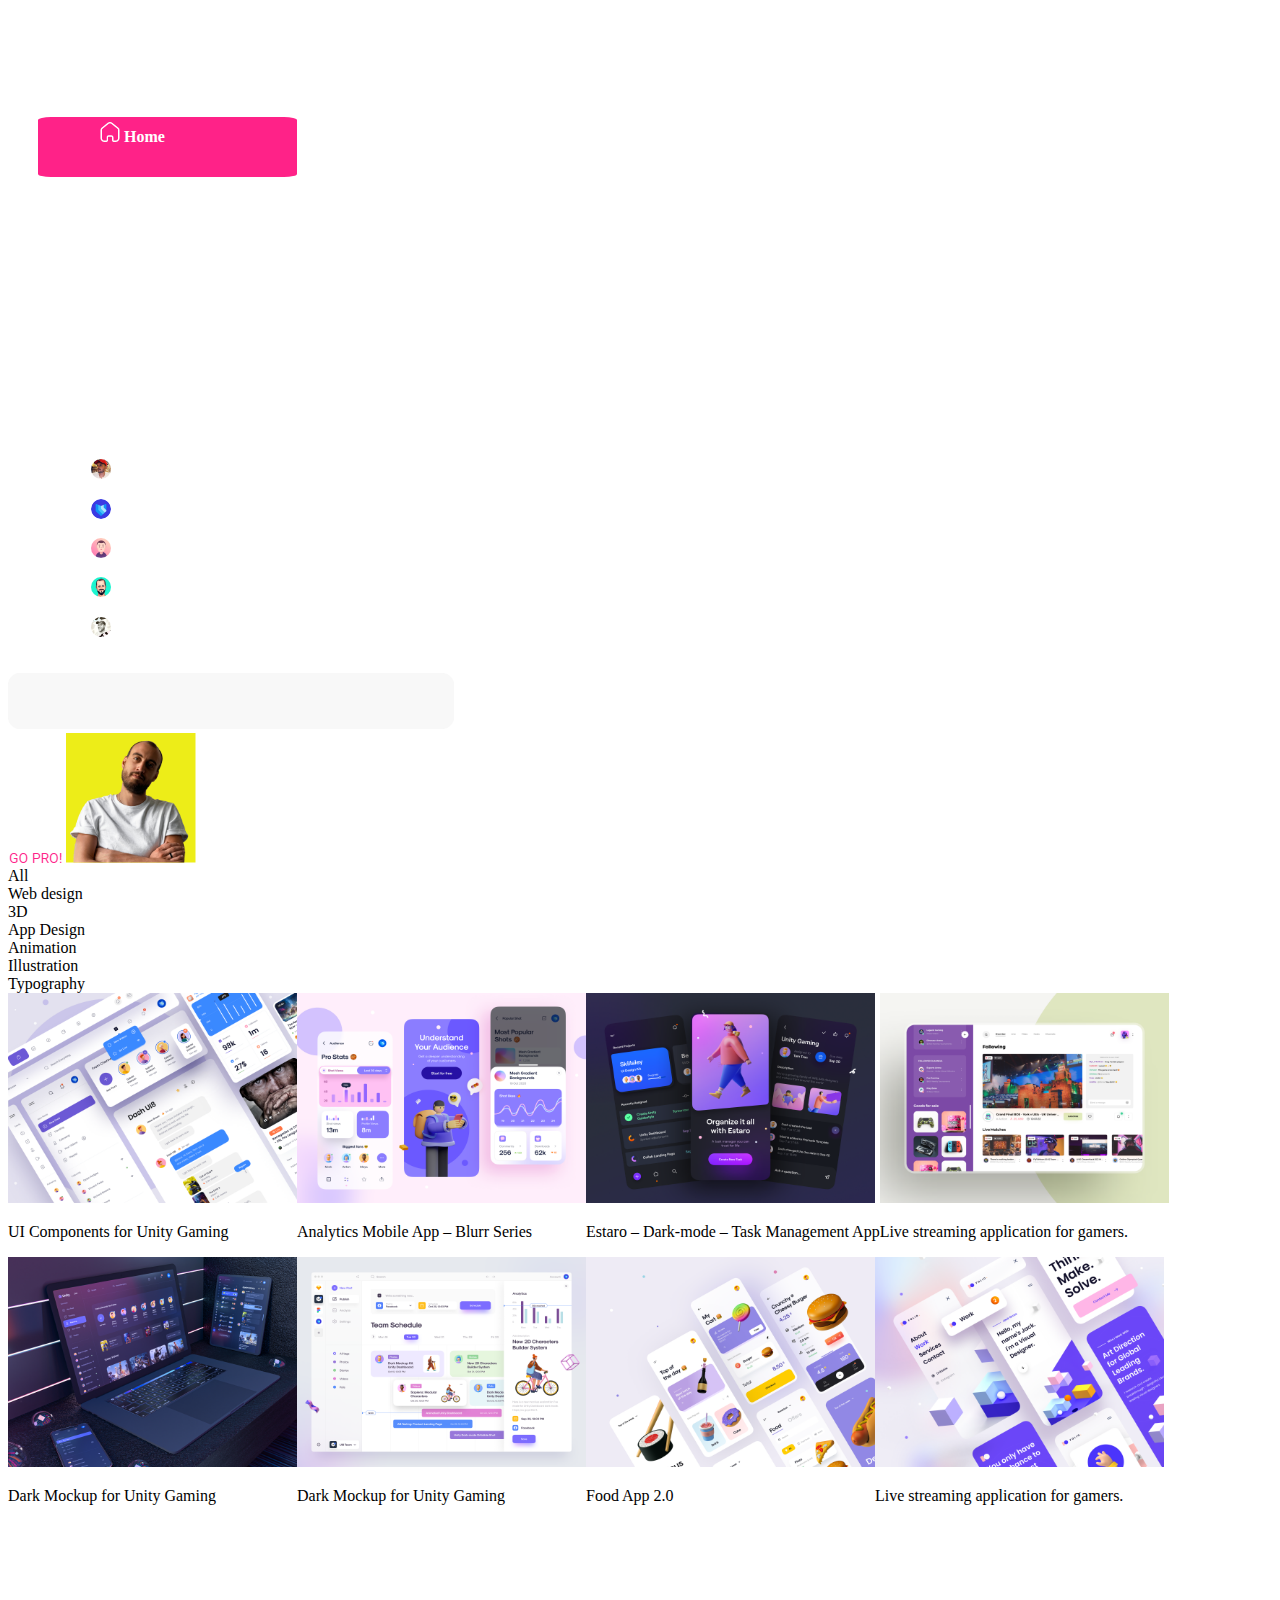
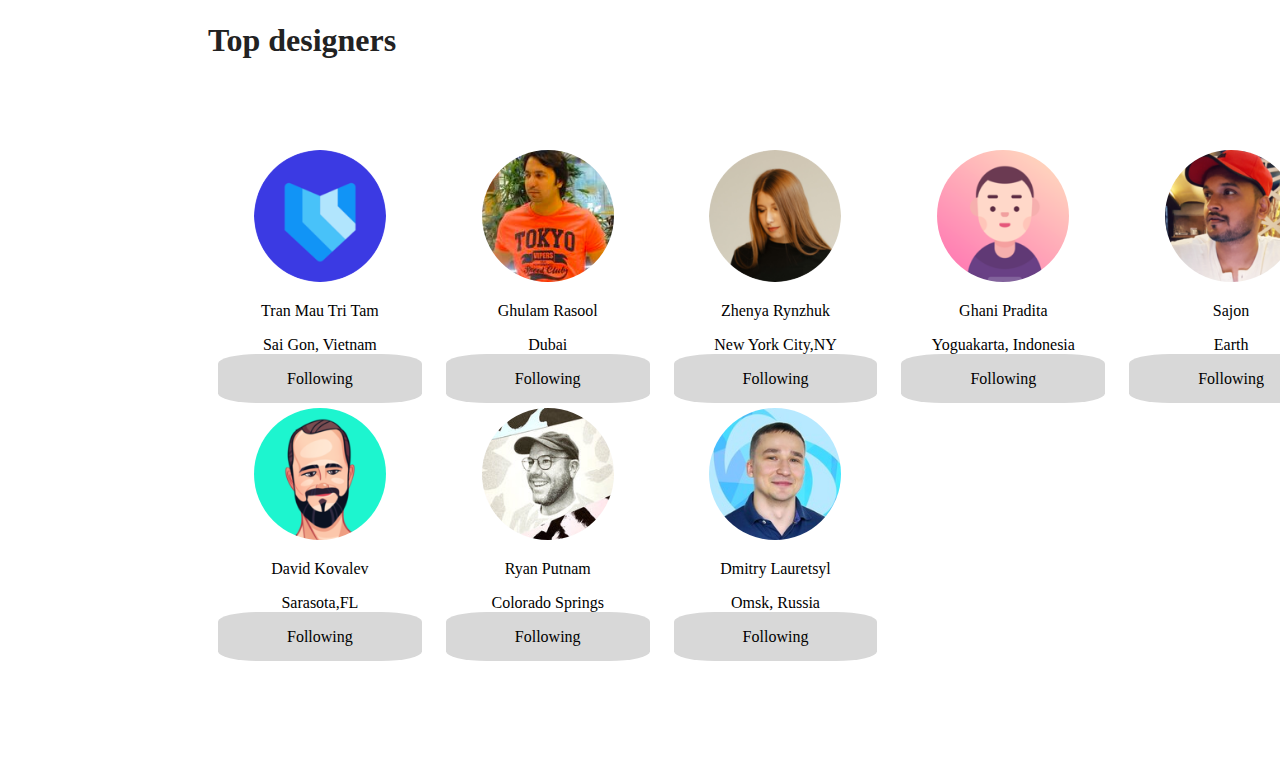
<file: index.html>
<!DOCTYPE html>
<html lang="en">
<head>
    <meta charset="UTF-8">
    <meta http-equiv="X-UA-Compatible" content="IE=edge">
    <meta name="viewport" content="width=device-width, initial-scale=1.0">
    <title>Midterm Project</title>
    <link rel="stylesheet" href="css/style.css">
</head>
<body>
    <div class="navigation">
        <div class="design-burger">
            <div class="design"><h1>design.today</h1></div>
            <div class="container" onclick="myFunction(this)">
                <div class="bar1"></div>
                <div class="bar2"></div>
                <div class="bar3"></div>
              </div>
        </div>
        <div class="home">
            <img src="images/home.png" alt="home">
            <h1>Home</h1>
        </div>
        <div class="main-menu">
            <div class="menu1">
                <img src="images/explore.png" alt="explore">
                <h1>Explore</h1>
            </div>
            <div class="menu1">
                <img src="images/folder.png" alt="folder">
                <h1>Folders</h1>
            </div>
            <div class="menu1">
                <img src="images/favourites.png" alt="fav">
                <h1>Favourites</h1>
            </div>
            <div class="menu1">
                <img src="images/activities.png" alt="activities">
                <h1>Activities</h1>
            </div>
        </div>
        <div class="following1">
            <h1>Following</h1>
            <div class="follow">
                <img src="images/sajon.png" alt="sajon1">
                <h1>Sajon</h1>
            </div>
            <div class="follow">
                <img src="images/tran.png" alt="tran1">
                <h1>Tran Mau Tri Tam</h1>
            </div>
            <div class="follow">
                <img src="images/pradita.png" alt="pradita1">
                <h1>Ghani Pradita</h1>
            </div>
            <div class="follow">
                <img src="images/david.png" alt="david1">
                <h1>David Kovalev</h1>
            </div>
            <div class="follow">
                <img src="images/ryan.png" alt="ryan1">
                <h1>Ryan Putnam</h1>
            </div>
        </div>
    </div>
    <div class="search">
        <img src="images/search.png" alt="search">
    </div>
    <div class="go-pro">
        <img src="images/gopro.png" alt="go-pro">
        <img src="images/photo1.png" alt="photo1>
    </div>
    <div class="menu">
        <div class="boxmenu">All</div>
        <div class="boxmenu">Web design</div>
        <divl class="boxmenu">3D</divl>
        <div class="boxmenu">App Design</div>
        <div class="boxmenu">Animation</div>
        <div class="boxmenu">Illustration</div>
        <div class="boxmenu">Typography</div>
    </div>
    <section class="container1">
        <div class="box1">
            <div class="box2">
                <img src="images/uicomponents.png" alt="UI">
                <p class="text">UI Components for Unity Gaming</p>
            </div>
            <div class="box2">
                <img src="images/analytics.png" alt="analytics">
                <p class="text">Analytics Mobile App – Blurr Series</p>
            </div>
            <div class="box2">
                <img src="images/estaro.png" alt="estaro">
                <p class="text">Estaro – Dark-mode – Task Management App</p>
            </div>
            <div class="box2">
                <img src="images/live-stream.png" alt="live-stream">
                <p class="text">Live streaming application for gamers.</p>
            </div>
            <div class="box2">
                <img src="images/dark-mockup.png" alt="dark-mockup">
                <p class="text">Dark Mockup for Unity Gaming</p>
            </div>
            <div class="box2">
                <img src="images/smm.png" alt="smm">
                <p class="text">Dark Mockup for Unity Gaming</p>
            </div>
            <div class="box2">
                <img src="images/food.png" alt="food">
                <p class="text">Food App 2.0 </p>
            </div>
            <div class="box2">
                <img src="images/live-stream2.png" alt="live-stream2">
                <p class="text">Live streaming application for gamers.</p>
            </div>
        </div>
    </section>
    <section class="top-designers">
        <div class="designers">
            <h1>Top designers</h1>
              <div class="view-all">
                <p>View All</p>
              </div>
            <div class="designers-list">
                <div class="person">
                    <img src="images/tran.png" alt="tran">
                    <p class="text">Tran Mau Tri Tam</p>
                    <p class="text1">Sai Gon, Vietnam </p>
                    <span class="following">Following</span>
                </div>
                <div class="person">
                    <img src="images/ghulam.png" alt="ghulam">
                    <p class="text">Ghulam Rasool</p>
                    <p class="text1">Dubai </p>
                    <span class="following">Following</span>
                </div>
                <div class="person">
                    <img src="images/zhenya.png" alt="zhenya">
                    <p class="text">Zhenya Rynzhuk</p>
                    <p class="text1">New York City,NY </p>
                    <span class="following">Following</span>
                </div>
                <div class="person">
                    <img src="images/pradita.png" alt="pradita">
                    <p class="text">Ghani Pradita</p>
                    <p class="text1">Yoguakarta, Indonesia </p>
                    <span class="following">Following</span>
                </div>
                <div class="person">
                    <img src="images/sajon.png" alt="sajon">
                    <p class="text">Sajon</p>
                    <p class="text1">Earth </p>
                    <span class="following">Following</span>
                </div>
                <div class="person">
                    <img src="images/david.png" alt="David">
                    <p class="text">David Kovalev</p>
                    <p class="text1">Sarasota,FL </p>
                    <span class="following">Following</span>
                </div>
                <div class="person">
                    <img src="images/ryan.png" alt="Ryan">
                    <p class="text">Ryan Putnam</p>
                    <p class="text1">Colorado Springs </p>
                    <span class="following">Following</span>
                </div>
                <div class="person">
                    <img src="images/dmitry.png" alt="dmitry">
                    <p class="text">Dmitry Lauretsyl</p>
                    <p class="text1">Omsk, Russia </p>
                    <span class="following">Following</span>
                </div>
            </div>

        </div>
    </section>
</body>
</html>
</file>
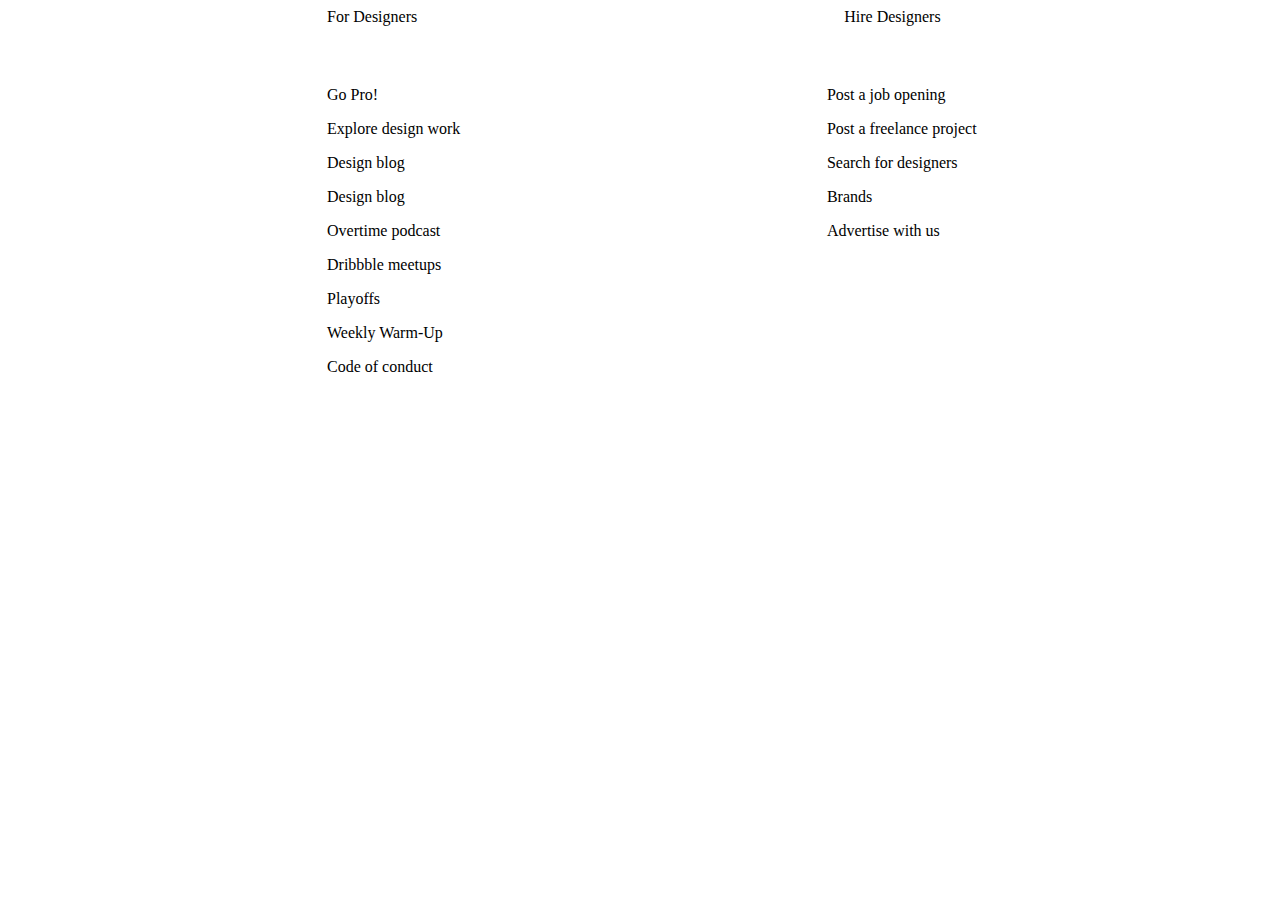
<file: footer.html>
<!DOCTYPE html>
<html lang="en">
<head>
    <meta charset="UTF-8">
    <meta http-equiv="X-UA-Compatible" content="IE=edge">
    <meta name="viewport" content="width=device-width, initial-scale=1.0">
    <link rel="stylesheet" href="stylefooter.css">
    <title>Footer</title>
</head>
<body>
    <footer>
        <div class="status">
            <div>For Designers</div>
            <div>Hire Designers</div>
            <div>Company</div>
            <div>Directories</div>
        </div>
        <div class="main-footer">
            <div class="for-designers">
                <p>Go Pro!</p>
                <p>Explore design work</p>
                <p> Design blog</p>
                <p> Design blog</p>
                <p>Overtime podcast</p>
                <p> Dribbble meetups</p>
                <p>Playoffs</p>
                <p>Weekly Warm-Up</p>
                <p>Code of conduct</p>
            </div>
            <div class="hire-designers">
                <p>Post a job opening</p>
                <p>Post a freelance project</p>
                <p>Search for designers</p>
                <p>Brands</p>
                <p>Advertise with us</p>
            </div>
            <div class="company">
                <p>About</p>
                <p>Careers</p>
                <p>Support</p>
                <p>Media kit</p>
                <p>Dribbble shop</p>
                <p>Testimonials</p>
                <p>API</p>
                <p>Terms of service</p>
                <p> Privacy policy</p>
            </div>
            <div class="directories">
                <p>Top designers</p>
                <p>Top design teams</p>
                <p> Design jobs</p>
                <p>Tags</p>
                <p>Places</p>
            </div>
        </div>
    </footer>
</body>
</html>
</file>
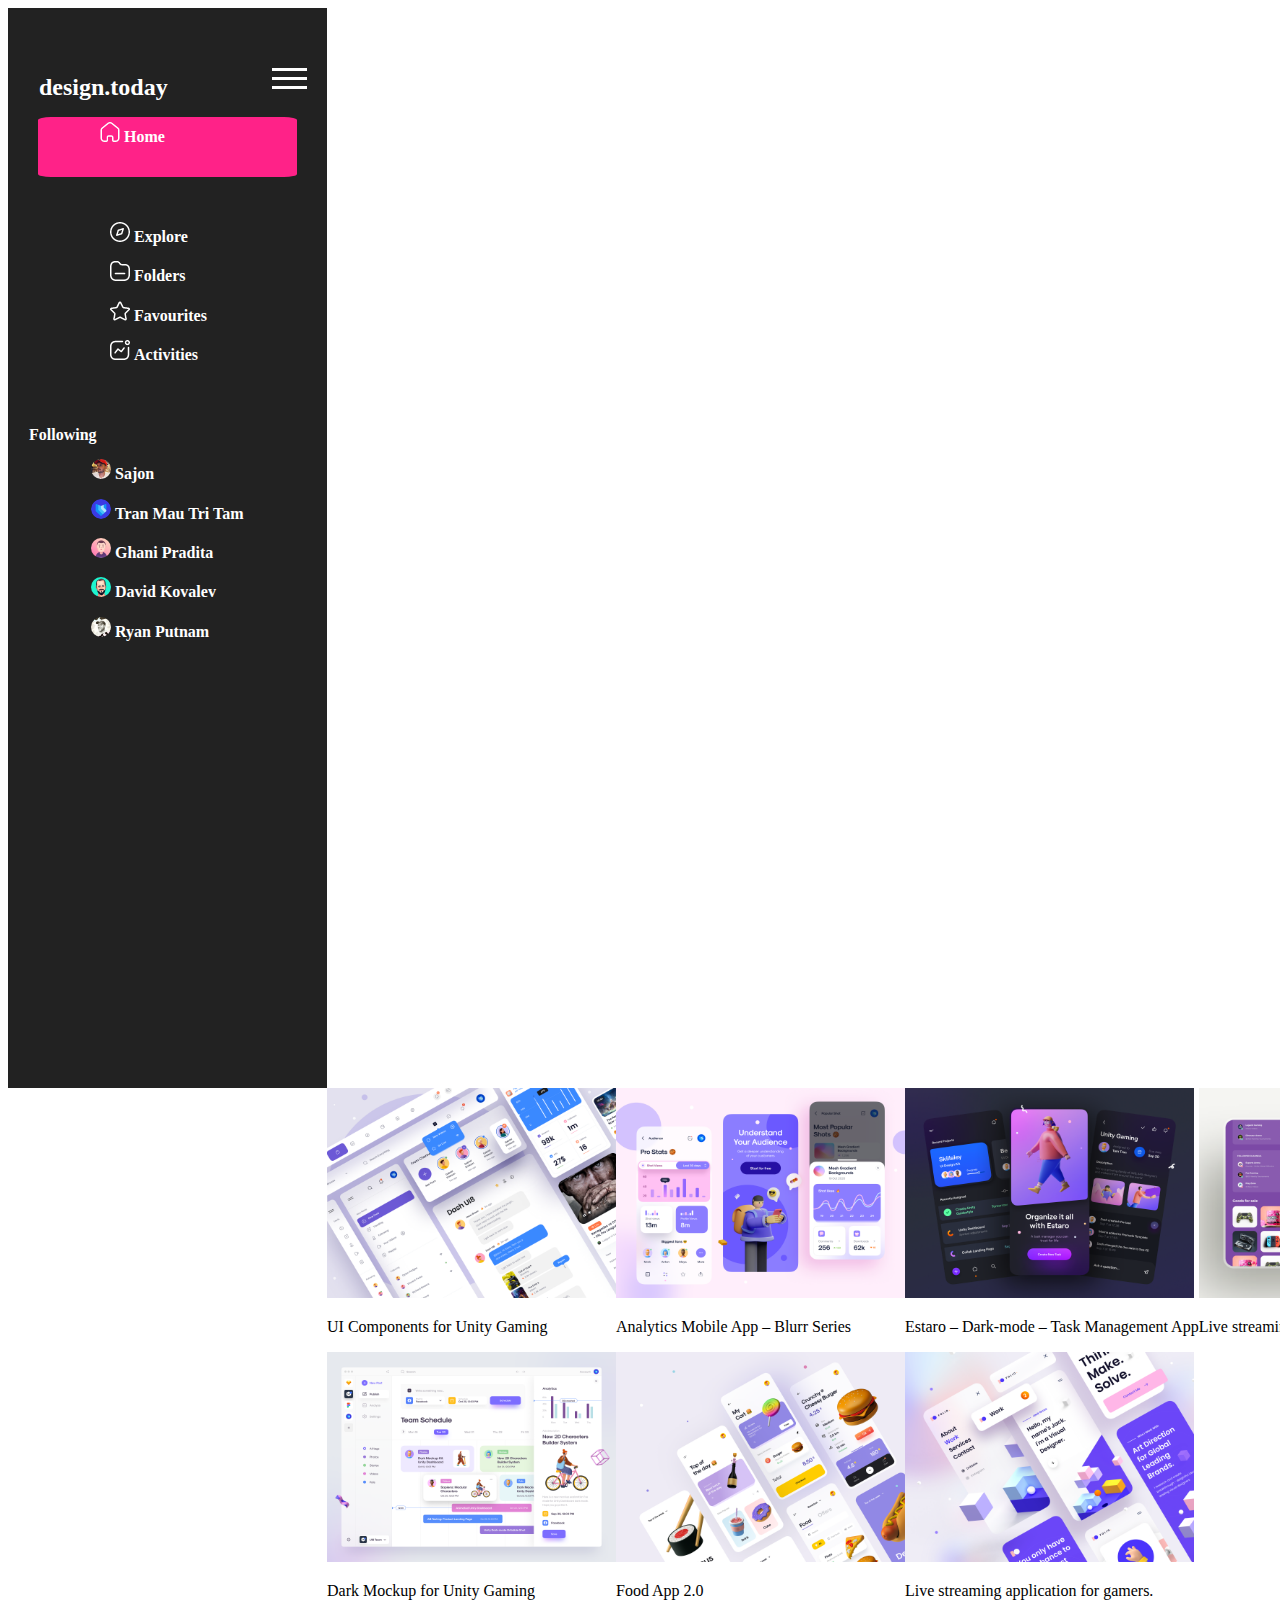
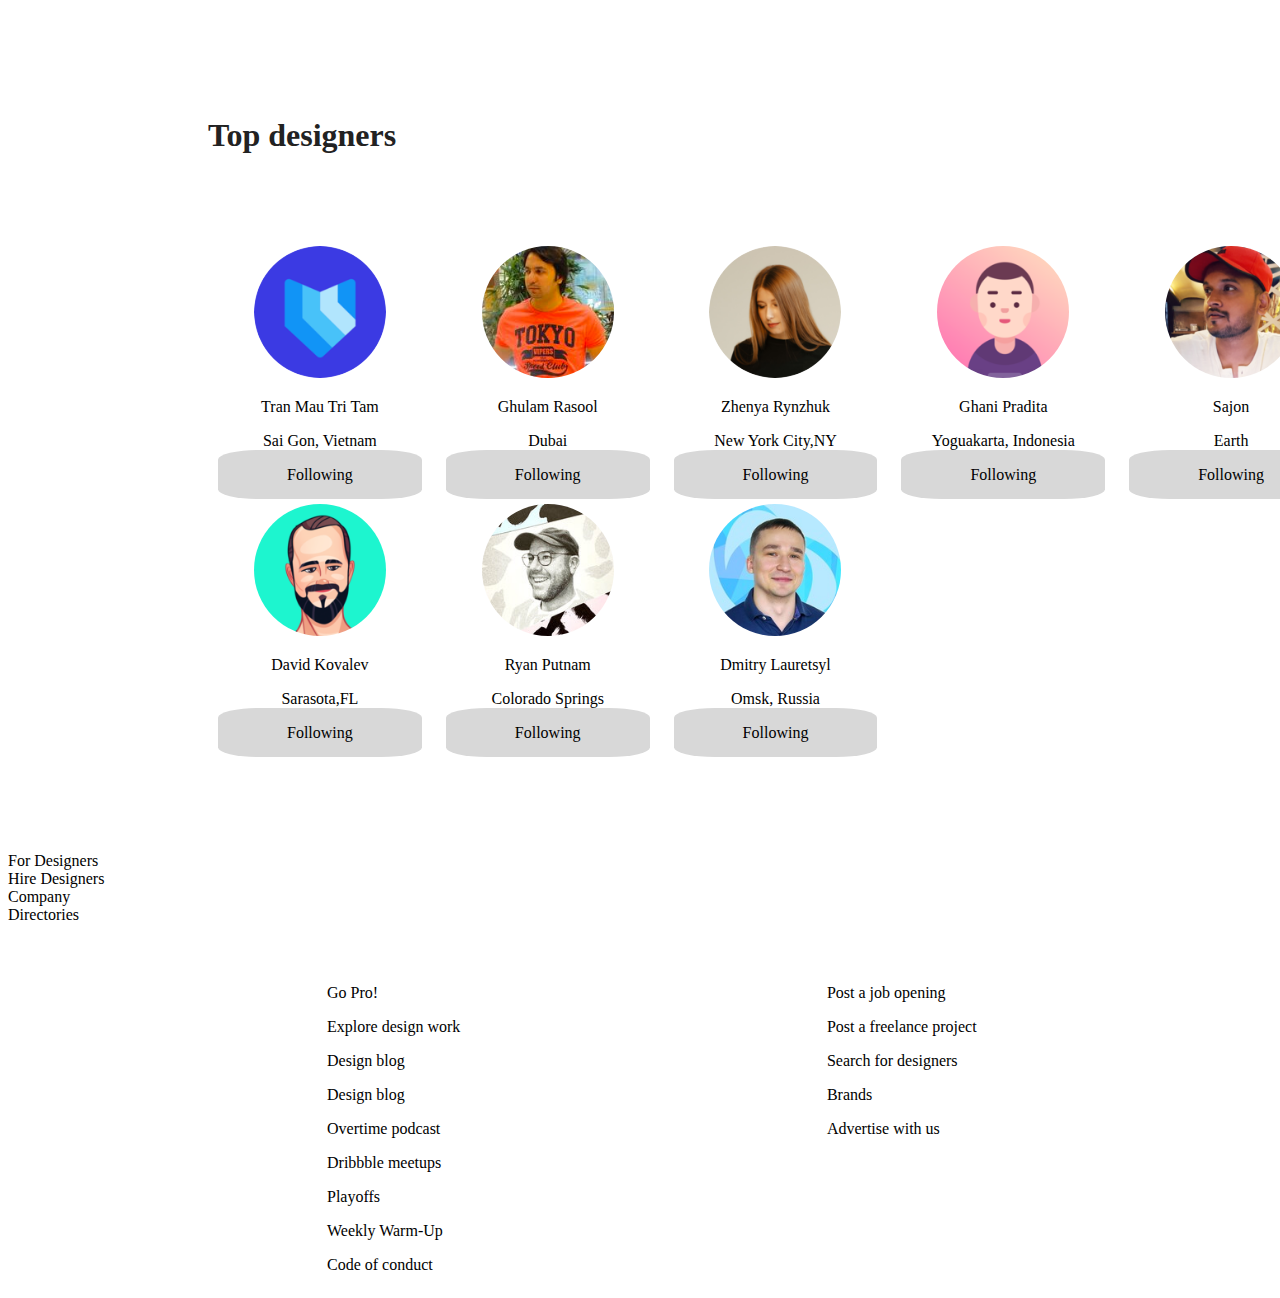
<file: navdiv.html>
<!DOCTYPE html>
<html lang="en">
<head>
    <meta charset="UTF-8">
    <meta http-equiv="X-UA-Compatible" content="IE=edge">
    <meta name="viewport" content="width=device-width, initial-scale=1.0">
    <link rel="stylesheet" href="navdiv.css">
    <title>Navigation</title>
</head>
<body>
    <div class="navigation">
        <div class="design-burger">
            <div class="design"><h1>design.today</h1></div>
            <div class="container" onclick="myFunction(this)">
                <div class="bar1"></div>
                <div class="bar2"></div>
                <div class="bar3"></div>
              </div>
        </div>
        <div class="home">
            <img src="images/home.png" alt="home">
            <h1>Home</h1>
        </div>
        <div class="main-menu">
            <div class="menu1">
                <img src="images/explore.png" alt="explore">
                <h1>Explore</h1>
            </div>
            <div class="menu1">
                <img src="images/folder.png" alt="folder">
                <h1>Folders</h1>
            </div>
            <div class="menu1">
                <img src="images/favourites.png" alt="fav">
                <h1>Favourites</h1>
            </div>
            <div class="menu1">
                <img src="images/activities.png" alt="activities">
                <h1>Activities</h1>
            </div>
        </div>
        <div class="following1">
            <h1>Following</h1>
            <div class="follow">
                <img src="images/sajon.png" alt="sajon1">
                <h1>Sajon</h1>
            </div>
            <div class="follow">
                <img src="images/tran.png" alt="tran1">
                <h1>Tran Mau Tri Tam</h1>
            </div>
            <div class="follow">
                <img src="images/pradita.png" alt="pradita1">
                <h1>Ghani Pradita</h1>
            </div>
            <div class="follow">
                <img src="images/david.png" alt="david1">
                <h1>David Kovalev</h1>
            </div>
            <div class="follow">
                <img src="images/ryan.png" alt="ryan1">
                <h1>Ryan Putnam</h1>
            </div>
        </div>
    </div>
    <div class="container1">
        <div class="box1">
            <div class="box2">
                <img src="images/uicomponents.png" alt="UI">
                <p class="text">UI Components for Unity Gaming</p>
            </div>
            <div class="box2">
                <img src="images/analytics.png" alt="analytics">
                <p class="text">Analytics Mobile App – Blurr Series</p>
            </div>
            <div class="box2">
                <img src="images/estaro.png" alt="estaro">
                <p class="text">Estaro – Dark-mode – Task Management App</p>
            </div>
            <div class="box2">
                <img src="images/live-stream.png" alt="live-stream">
                <p class="text">Live streaming application for gamers.</p>
            </div>
            <div class="box2">
                <img src="images/dark-mockup.png" alt="dark-mockup">
                <p class="text">Dark Mockup for Unity Gaming</p>
            </div>
            <div class="box2">
                <img src="images/smm.png" alt="smm">
                <p class="text">Dark Mockup for Unity Gaming</p>
            </div>
            <div class="box2">
                <img src="images/food.png" alt="food">
                <p class="text">Food App 2.0 </p>
            </div>
            <div class="box2">
                <img src="images/live-stream2.png" alt="live-stream2">
                <p class="text">Live streaming application for gamers.</p>
            </div>
        </div>
    </div>
    <section class="top-designers">
        <div class="designers">
            <h1>Top designers</h1>
              <div class="view-all">
                <p>View All</p>
              </div>
            <div class="designers-list">
                <div class="person">
                    <img src="images/tran.png" alt="tran">
                    <p class="text">Tran Mau Tri Tam</p>
                    <p class="text1">Sai Gon, Vietnam </p>
                    <span class="following">Following</span>
                </div>
                <div class="person">
                    <img src="images/ghulam.png" alt="ghulam">
                    <p class="text">Ghulam Rasool</p>
                    <p class="text1">Dubai </p>
                    <span class="following">Following</span>
                </div>
                <div class="person">
                    <img src="images/zhenya.png" alt="zhenya">
                    <p class="text">Zhenya Rynzhuk</p>
                    <p class="text1">New York City,NY </p>
                    <span class="following">Following</span>
                </div>
                <div class="person">
                    <img src="images/pradita.png" alt="pradita">
                    <p class="text">Ghani Pradita</p>
                    <p class="text1">Yoguakarta, Indonesia </p>
                    <span class="following">Following</span>
                </div>
                <div class="person">
                    <img src="images/sajon.png" alt="sajon">
                    <p class="text">Sajon</p>
                    <p class="text1">Earth </p>
                    <span class="following">Following</span>
                </div>
                <div class="person">
                    <img src="images/david.png" alt="David">
                    <p class="text">David Kovalev</p>
                    <p class="text1">Sarasota,FL </p>
                    <span class="following">Following</span>
                </div>
                <div class="person">
                    <img src="images/ryan.png" alt="Ryan">
                    <p class="text">Ryan Putnam</p>
                    <p class="text1">Colorado Springs </p>
                    <span class="following">Following</span>
                </div>
                <div class="person">
                    <img src="images/dmitry.png" alt="dmitry">
                    <p class="text">Dmitry Lauretsyl</p>
                    <p class="text1">Omsk, Russia </p>
                    <span class="following">Following</span>
                </div>
            </div>

        </div>
    </section>
    <footer>
        <div class="status">
            <div>For Designers</div>
            <div>Hire Designers</div>
            <div>Company</div>
            <div>Directories</div>
        </div>
        <div class="main-footer">
            <div class="for-designers">
                <p>Go Pro!</p>
                <p>Explore design work</p>
                <p> Design blog</p>
                <p> Design blog</p>
                <p>Overtime podcast</p>
                <p> Dribbble meetups</p>
                <p>Playoffs</p>
                <p>Weekly Warm-Up</p>
                <p>Code of conduct</p>
            </div>
            <div class="hire-designers">
                <p>Post a job opening</p>
                <p>Post a freelance project</p>
                <p>Search for designers</p>
                <p>Brands</p>
                <p>Advertise with us</p>
            </div>
            <div class="company">
                <p>About</p>
                <p>Careers</p>
                <p>Support</p>
                <p>Media kit</p>
                <p>Dribbble shop</p>
                <p>Testimonials</p>
                <p>API</p>
                <p>Terms of service</p>
                <p> Privacy policy</p>
            </div>
            <div class="directories">
                <p>Top designers</p>
                <p>Top design teams</p>
                <p> Design jobs</p>
                <p>Tags</p>
                <p>Places</p>
            </div>
        </div>
    </footer>
</body>
</html>
</file>
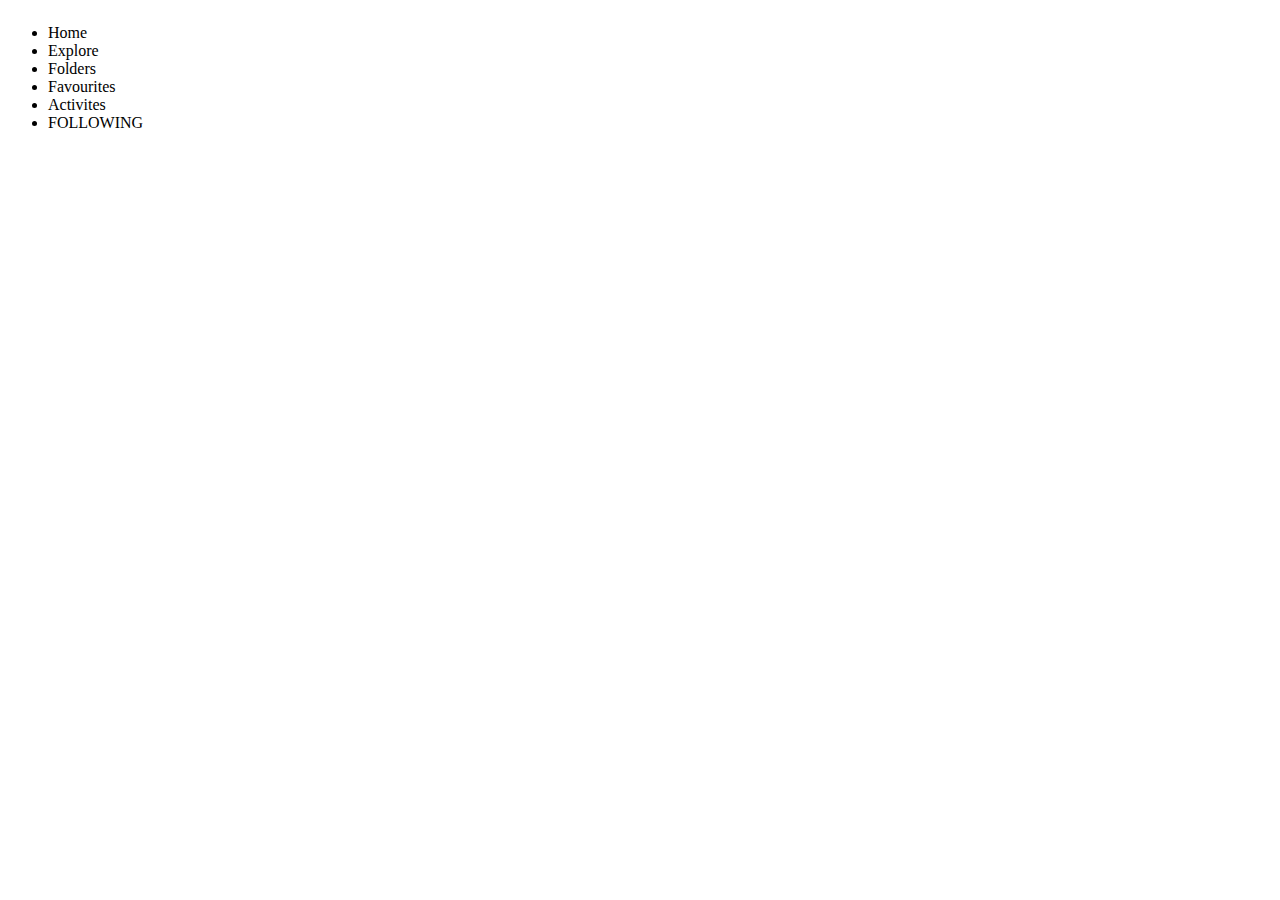
<file: test.html>
<!DOCTYPE html>
<html lang="en">
<head>
    <meta charset="UTF-8">
    <meta http-equiv="X-UA-Compatible" content="IE=edge">
    <meta name="viewport" content="width=device-width, initial-scale=1.0">
    <title>Test</title>
    <link rel="stylesheet" href="testcss.css">
</head>
<body>
    <nav class="nav-main id=nav-main"></nav>
        <div class="top">
            <div class="header">
                <ul>
                    <li>
                        Home
                    </li>
                    <li>
                        Explore
                    </li>
                    <li>
                        Folders
                    </li>
                    <li>Favourites</li>
                    <li>Activites</li>
                    <li>FOLLOWING</li>
                </ul>
            </div>
        </div>
            
</body>
</html>
</file>
<file: css/style.css>
<!--Navigation starts here -->
.navigation{
    height: 1080px;
    width: 319px;
    background-color: #222222;
}
.design{
    margin-top: 50px;
    margin-left: 31px;
    display: inline-block;
}
.design h1{
    color: #FFFFFF;
    font-size: 24px;
}
.container {
    display: inline-block;
    cursor: pointer;
    margin-left: 100px;
  }
  
  .bar1, .bar2, .bar3 {
    width: 35px;
    height: 3px;
    background-color: #FFFFFF;
    margin: 6px 0;
    transition: 0.4s;
  }
.home{
    width: 259px;
    height: 60px;
    margin-left: 30px;
    background-color: #FF2288;
    border-radius: 5%;
    
}
.home img{
    margin-left: 62px;
    width: 20px;
    height: 20px;
    display: inline-block;
}
.home h1{
    color: #FFFFFF;
    font-size: 16px;
    display: inline-block;
    text-align: center;
}
.main-menu{
    margin: 40px;
}
.main-menu img{
    margin-left: 62px;
    width: 20px;
    height: 20px;
    display: inline-block;
}
.main-menu h1{
        color: #FFFFFF;
        font-size: 16px;
        display: inline-block;
        text-align: center;
}
.following1{
    margin: 21px;
}
.following1 img{
    margin-left: 62px;
    width: 20px;
    height: 20px;
    display: inline-block;
    border-radius: 50%;
}
.following1 h1{
        color: #FFFFFF;
        font-size: 16px;
        display: inline-block;
        text-align: center;
}
<!--Box menu starts here -->

.boxmenu{
    display:inline-block;
    flex-direction: row;
    justify-content: center;
    height: 56px;
    background-color: white;
    margin: 10px;
    font-size: 16px;
    margin-top: 178px;
}
.container1 img{
    height: 210px;
    width: 289px;
}
.box1{
    display: inline-flex;
    flex-wrap: wrap;
}

<!--Top Designer's section starts here -->


.top-designers
{
    width: 100%;
    height: 500px;
    margin-left: 317px;
    background: #FAFAFA;
}
.view-all{
  display: inline-block;
  margin-left: 1362px;
  font-size: 14px;
}
.designers{
    margin-left: 200px;
    margin-right: 300px;
    padding-top: 80px;
    padding-bottom: 100px;
    width: 100%;
}
.designers h1{
    font-size: 32px;
    color: #222222;
}
.person{
  display: inline-block;
  margin: 10px;
  text-align: center;

}
.person img{
height: 132px;
width: 132px;
border-radius: 50%;
}
.person text{
font-size: 16px;
}
.person text1{
font-size: 12px;
color: #222222;
}
.following{
width: 132px;
height: 44p;
background: #D8D8D8;
border-radius: 20%;
stroke-color: #D8D8D8;
stroke-opacity: 1;
padding: 16px 69px 16px 69px;
text-align: center;
}
<!--Footer starts here -->
.status {
    display: flex;
    flex: auto;
    flex-direction: row;
    flex-wrap: nowrap;
    justify-content: space-between;
    width: 1601px;
    margin-left: 319px;
    font-size: 16px;
}
.main-footer{
    display: flex;
    flex: auto;
    flex-direction: row;
    flex-wrap: nowrap;
    justify-content: space-between;
    width: 1601px;
    margin-left: 319px;
    font-size: 16px;
    margin-top: 44px;
}
</file>
<file: stylefooter.css>
.status {
    display: flex;
    flex: auto;
    flex-direction: row;
    flex-wrap: nowrap;
    justify-content: space-between;
    width: 1601px;
    margin-left: 319px;
    font-size: 16px;
}
.main-footer{
    display: flex;
    flex: auto;
    flex-direction: row;
    flex-wrap: nowrap;
    justify-content: space-between;
    width: 1601px;
    margin-left: 319px;
    font-size: 16px;
    margin-top: 44px;
}
</file>
<file: navdiv.css>
.navigation{
    height: 1080px;
    width: 319px;
    background-color: #222222;
    display: inline-block;
}
.design{
    margin-top: 50px;
    margin-left: 31px;
    display: inline-block;
}
.design h1{
    color: #FFFFFF;
    font-size: 24px;
}
.container {
    display: inline-block;
    cursor: pointer;
    margin-left: 100px;
  }
  
  .bar1, .bar2, .bar3 {
    width: 35px;
    height: 3px;
    background-color: #FFFFFF;
    margin: 6px 0;
    transition: 0.4s;
  }
.home{
    width: 259px;
    height: 60px;
    margin-left: 30px;
    background-color: #FF2288;
    border-radius: 5%;
    
}
.home img{
    margin-left: 62px;
    width: 20px;
    height: 20px;
    display: inline-block;
}
.home h1{
    color: #FFFFFF;
    font-size: 16px;
    display: inline-block;
    text-align: center;
}
.main-menu{
    margin: 40px;
}
.main-menu img{
    margin-left: 62px;
    width: 20px;
    height: 20px;
    display: inline-block;
}
.main-menu h1{
        color: #FFFFFF;
        font-size: 16px;
        display: inline-block;
        text-align: center;
}
.following1{
    margin: 21px;
}
.following1 img{
    margin-left: 62px;
    width: 20px;
    height: 20px;
    display: inline-block;
    border-radius: 50%;
}
.following1 h1{
        color: #FFFFFF;
        font-size: 16px;
        display: inline-block;
        text-align: center;
}
.container1 img{
    height: 210px;
    width: 289px;
}
.box1{
    display: inline-flex;
    flex-wrap: wrap;
}
.container1{
    display: inline-block;
    width: 1601px;
    margin-left: 319px;
}
<!--Top Designer's section starts here -->
.top-designers
{
    width: 100%;
    height: 500px;
    margin-left: 319px;
    background: #FAFAFA;
}
.view-all{
  display: inline-block;
  margin-left: 1362px;
  font-size: 14px;
}
.designers{
    margin-left: 200px;
    margin-right: 300px;
    padding-top: 80px;
    padding-bottom: 100px;
    width: 100%;
}
.designers h1{
    font-size: 32px;
    color: #222222;
}
.person{
  display: inline-block;
  margin: 10px;
  text-align: center;

}
.person img{
height: 132px;
width: 132px;
border-radius: 50%;
}
.person text{
font-size: 16px;
}
.person text1{
font-size: 12px;
color: #222222;
}
.following{
width: 132px;
height: 44p;
background: #D8D8D8;
border-radius: 20%;
stroke-color: #D8D8D8;
stroke-opacity: 1;
padding: 16px 69px 16px 69px;
text-align: center;
}
<!--Footer section starts here -->

.status {
    display: flex;
    flex: auto;
    flex-direction: row;
    flex-wrap: nowrap;
    justify-content: space-between;
    width: 1601px;
    margin-left: 319px;
    font-size: 16px;
}
.main-footer{
    display: flex;
    flex: auto;
    flex-direction: row;
    flex-wrap: nowrap;
    justify-content: space-between;
    width: 1601px;
    margin-left: 319px;
    font-size: 16px;
    margin-top: 44px;
}
</file>
<file: testcss.css>
.main-nav {
  display: flex;
  flex-direction: column;
  justify-content: space-between;
  position: absolute;
  top: 0;
  bottom: 0;
  left: 0;
  width: 320px;
  height: 100vh;
  background-image: url(.images/background.png);
  overflow-y: auto;
  z-index: 301;
  transform: translateX(-320px);
  transition: background 0.3s ease-in-out;
}
.nav-main .header {
  height: 70px;
  padding: 0 30px;
  line-height: 70px;
  font-size: 13px;
  font-weight: normal;
  background-color: #f4f7f6;
  border-bottom: 1px solid #E6EAEA;
  overflow: hidden;
  z-index: 1;
  transition: all 0.3s ease-in-out;
}
.pull-left {
  float: left;
}
.top{
  display: inline-block;
}
</file>
